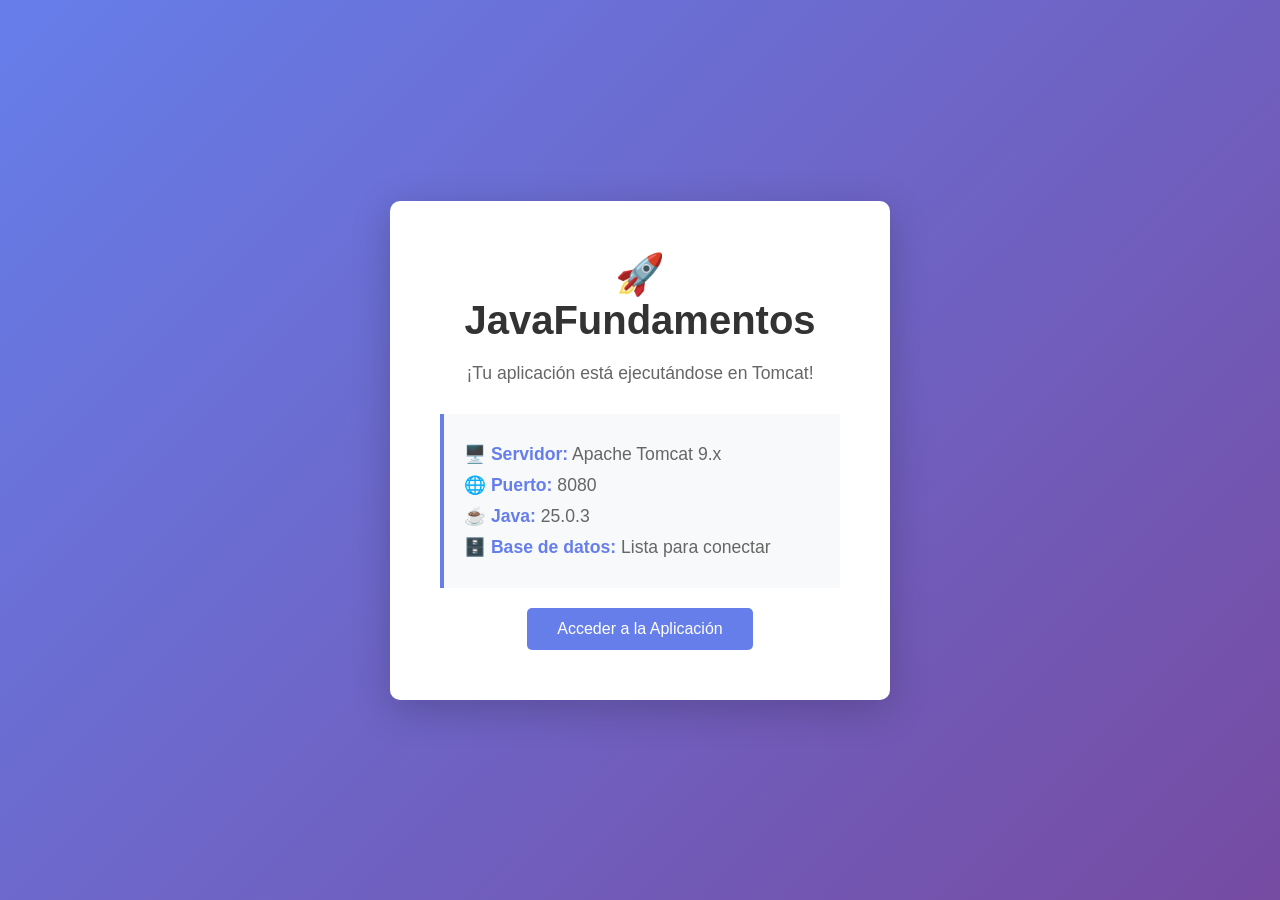
<file: Test-1/src/main/webapp/index.html>
<!DOCTYPE html>
<html lang="es">
<head>
    <meta charset="UTF-8">
    <meta name="viewport" content="width=device-width, initial-scale=1.0">
    <title>JavaFundamentos - Inicio</title>
    <style>
        * {
            margin: 0;
            padding: 0;
            box-sizing: border-box;
        }
        
        body {
            font-family: 'Segoe UI', Tahoma, Geneva, Verdana, sans-serif;
            background: linear-gradient(135deg, #667eea 0%, #764ba2 100%);
            min-height: 100vh;
            display: flex;
            align-items: center;
            justify-content: center;
        }
        
        .container {
            background: white;
            padding: 50px;
            border-radius: 10px;
            box-shadow: 0 10px 40px rgba(0,0,0,0.2);
            max-width: 500px;
            text-align: center;
        }
        
        h1 {
            color: #333;
            margin-bottom: 20px;
            font-size: 2.5em;
        }
        
        p {
            color: #666;
            margin: 10px 0;
            font-size: 1.1em;
        }
        
        .info-box {
            background-color: #f8f9fa;
            padding: 20px;
            border-left: 4px solid #667eea;
            margin-top: 30px;
            text-align: left;
        }
        
        .info-box strong {
            color: #667eea;
        }
        
        a {
            display: inline-block;
            margin-top: 20px;
            padding: 12px 30px;
            background-color: #667eea;
            color: white;
            text-decoration: none;
            border-radius: 5px;
            transition: background-color 0.3s;
        }
        
        a:hover {
            background-color: #764ba2;
        }
    </style>
</head>
<body>
    <div class="container">
        <h1>🚀 JavaFundamentos</h1>
        <p>¡Tu aplicación está ejecutándose en Tomcat!</p>
        
        <div class="info-box">
            <p><strong>🖥️ Servidor:</strong> Apache Tomcat 9.x</p>
            <p><strong>🌐 Puerto:</strong> 8080</p>
            <p><strong>☕ Java:</strong> 25.0.3</p>
            <p><strong>🗄️ Base de datos:</strong> Lista para conectar</p>
        </div>
        
        <a href="/test/">Acceder a la Aplicación</a>
    </div>
</body>
</html>
</file>
